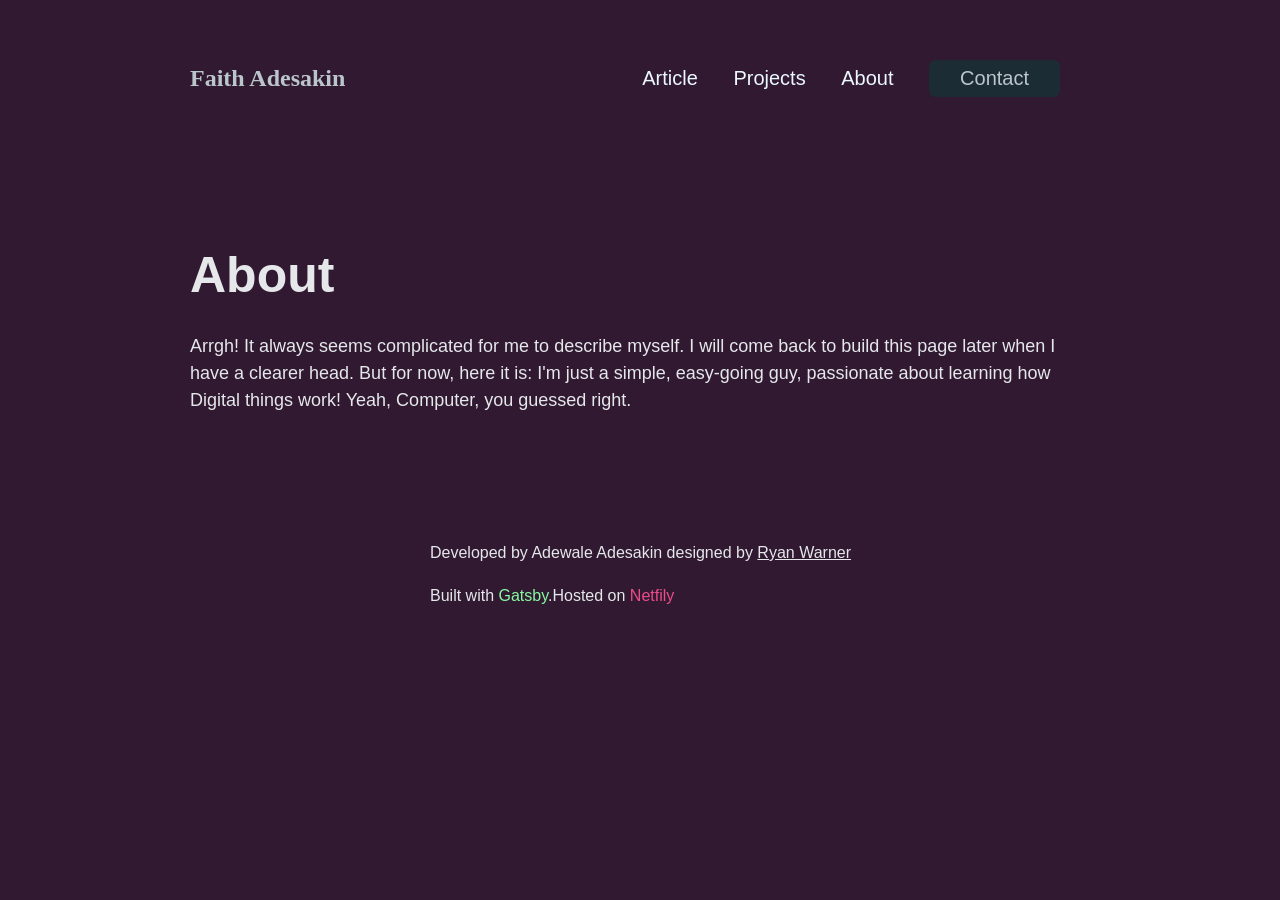
<file: portfolio/portfolio/about.html>
<head>
      <meta charset="UTF-8">
  <meta name="viewport" content="width=device-width, initial-scale=1.0">
  <title>About me</title>
  <link href="https://fonts.googleapis.com/css2?family=Allura&display=swap">
  <link href="app.css" rel="stylesheet" />
  <style>
    nav>ul>li {
      display: inline-block;
    }

    .nav-item {
      margin-right: 1.5rem;
      color: #Ecf8FF;
    }

    .nav-link {
      text-decoration: none;
      font-size: 1rem;
      font-style: normal;
      font-weight: 500;
      line-height: normal;
      color: inherit;
    }

    .btn {
      background-color: rgb(28, 44, 53);
      border-radius: 7px;
      border-color: #6e96ac;
      color: #BBC6CC;
      font-size: 17px;
      padding-left: 31px;
      padding-right: 31px;
      padding-top: 7px;
      padding-bottom: 7px;

    }

    .About:hover {
      color: #EA4C89;

    }

    .article:hover {
      color: red;
    }

    .Faith {
      font-family: "Allura", cursive;
      font-weight: 900;
      font-style: normal;
      font-size: larger;
    }

    .Faith:hover {
      color: #82F9A1;

    }

    /* :hover {
             color: #82F9A1;
      }*/


    .btn:hover {
      color: #87f9a1;
      background-color: rgb(37, 48, 54);
    }
  </style>
</head>

<body class="bg-primary text-white container">
  <header class="container" style="display: flex; justify-content: space-between; align-items: center; padding:40px 0;">
    <h1 class="Faith">Faith Adesakin</h1>
    <nav>
      <ul>
        <li class="nav-item article"><a href="article.html" class="nav-link">
            Article</a></li>
        <li class="nav-item project"><a class="nav-link" href="#">Projects</a></li>
        <li class="nav-item About"><a class="nav-link" href="#">About</a></li>
        <li class="nav-item btn"><a class="nav-link " href="#">Contact</a></li>
      </ul>
    </nav>
  </header>

  <h1 class="text-size4">About</h1>
  <h2 class="font-weight">Arrgh! It always seems complicated for me to describe myself. I will come back to build this
    page later when I have a clearer head. But for now, here it is: I'm just a simple, easy-going guy, passionate about
    learning how Digital things work! Yeah, Computer, you guessed right.</h2>
    
    <footer class="footer tex">
      <p>Developed by <span class="text-white">Adewale Adesakin</span> designed by
        <a href="https://www.figma.com/community/file/824810955262478067"
          class="font-medium text-white remove-underline">Ryan Warner</a>
      </p>
      Built with<span class="text-green"> Gatsby</span>.Hosted on<span class="text-red"> Netfily </span>
    </footer>
  
</body>

</html>
</file>
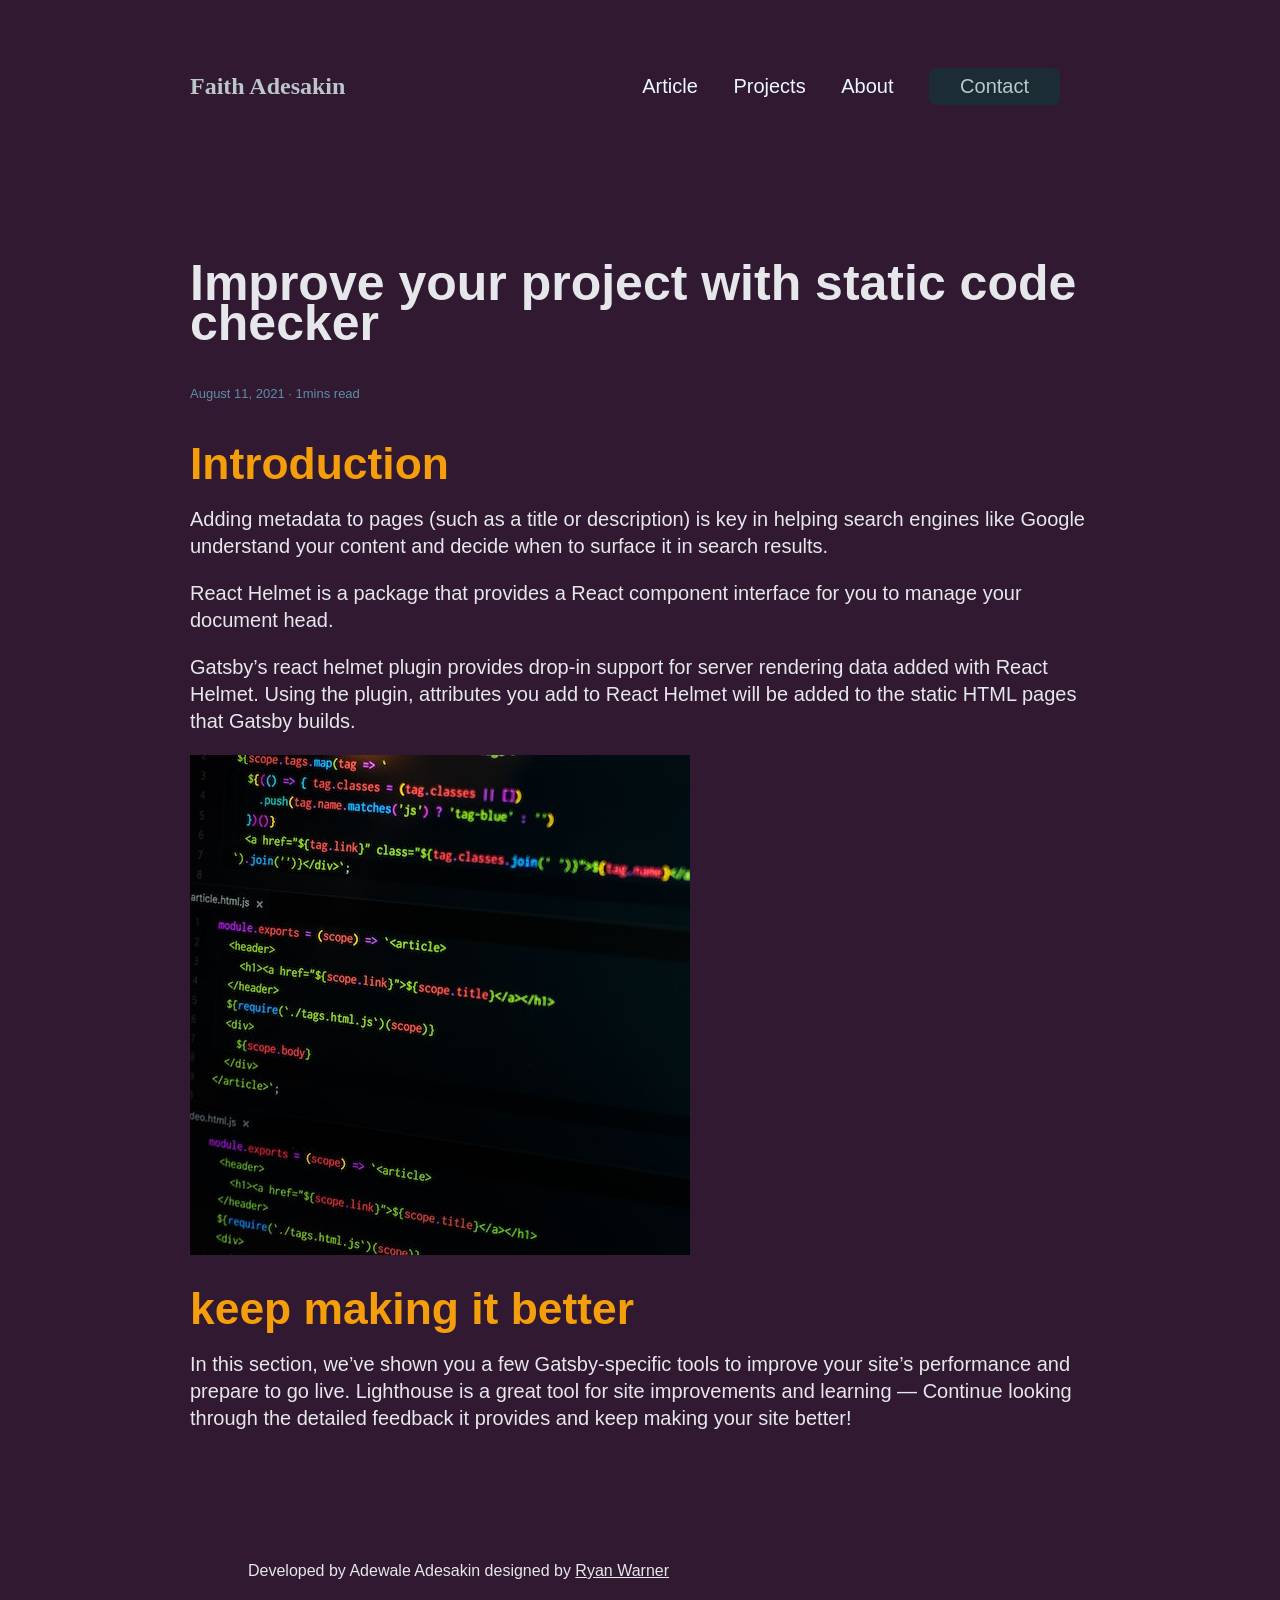
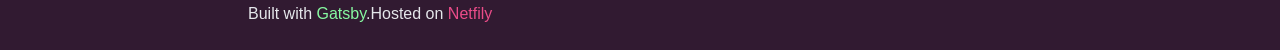
<file: portfolio/portfolio/readmore.html>
<html lang="en">

<head>
  <meta charset="UTF-8">
  <meta name="viewport" content="width=device-width, initial-scale=1.0">
  <title>About Faith</title>
  <link href="https://fonts.googleapis.com/css2?family=Allura&display=swap">
  <link href="app.css" rel="stylesheet">
  <style>
    nav>ul>li {
      display: inline-block;
    }

    .nav-item {
      margin-right: 1.5rem;
      color: #Ecf8FF;
    }

    .nav-link {
      text-decoration: none;
      font-size: 1rem;
      font-style: normal;
      font-weight: 500;
      line-height: normal;
      color: inherit;
    }

    .btn {
      background-color: rgb(28, 44, 53);
      border-radius: 7px;
      border-color: #6e96ac;
      color: #BBC6CC;
      font-size: 17px;
      padding-left: 31px;
      padding-right: 31px;
      padding-top: 7px;
      padding-bottom: 7px;

    }

    .About:hover {
      color: #EA4C89;

    }

    .article:hover {
      color: red;
    }

    .Faith {
      font-family: "", cursive;
      font-weight: 900;
      font-style: normal;
      font-size: larger;
    }

    .Faith:hover {
      color: #82F9A1;

    }

    .font {
      font-family: ost;
    }

    /* :hover {
             color: #82F9A1;
      }*/


    .btn:hover {
      color: #87f9a1;
      background-color: rgb(37, 48, 54);
    }
  </style>
</head>

<body class="bg-primary text-white">

  <header class="container" style="display: flex; justify-content: space-between; align-items: center; padding:40px 0;">
    <h1 class="Faith">Faith Adesakin</h1>
    <nav>
      <ul>
        <li class="nav-item article"><a href="article.html" class="nav-link">
            Article</a></li>
        <li class="nav-item project"><a class="nav-link" href="#">Projects</a></li>
        <li class="nav-item About"><a class="nav-link" href="about.html">About</a></li>
        <li class="nav-item btn"><a class="nav-link " href="#">Contact</a></li>
      </ul>
    </nav>
  </header>
  <div class="container">
  <p class="text-size4 container">
    Improve your project with static code checker</p>
  <h2 class="text-size2"> August 11, 2021 · 1mins read</h2>
  <h3 class="text-size5">Introduction</h3>
  Adding metadata to pages (such as a title or description) is key in helping search engines like Google understand your
  content and decide when to surface it in search results.

  <p> React Helmet is a package that provides a React component interface for you to manage your
    document head.</p>

  <p>Gatsby’s react helmet plugin provides drop-in support for server rendering data added with React Helmet.
  Using the plugin, attributes you add to React Helmet will be added to the static HTML pages that Gatsby builds.</p> 
  <img src="related-3.jpg"/>



  <h2 class="text-size5 container"> keep making it better</h2>
  In this section, we’ve shown you a few Gatsby-specific tools to improve your site’s performance and prepare to go
  live.

  Lighthouse is a great tool for site improvements and learning — Continue looking through the detailed
  feedback it provides and keep making your site better!
</div>
</body>  
<footer class="footer tex">
    <p>Developed by <span class="text-white">Adewale Adesakin</span> designed by
      <a href="https://www.figma.com/community/file/824810955262478067"
        class="font-medium text-white remove-underline">Ryan Warner</a>
    </p>
    Built with<span class="text-green"> Gatsby</span>.Hosted on<span class="text-red"> Netfily </span>
</footer>



</html>
</file>
<file: portfolio/portfolio/app.css>
html,
body {
       font-family: "Jost", sans-serif;
       font-optical-sizing: auto;
       font-size: 20px;
       line-height: 27px;

}

.bg-primary {
       background-color: #311a31;
}

nav>ul>li {
       display: inline-block;
}

.weight {
       font-weight: bolder;
}

.nav-item {
       margin-right: 1.5rem;
       color: #BBC6CC;
}

.nav-link {
       text-decoration: none;
       font-size: 1rem;
       font-style: normal;
       font-weight: 500;
       line-height: normal;
       color: inherit;
}

.nave-link:hover {
       show
}

.btn {
       background-color: rgb(28, 44, 53);
       border-radius: 7px;
       border-color: #6e96ac;
       color: #BBC6CC;
       font-size: 17px;
       padding-left: 31px;
       padding-right: 31px;
       padding-top: 7px;
       padding-bottom: 7px;


}

.About:hover {
       color: #EA4C89;

}

.article:hover {
       color: red;
}

.Faith {
       font-family: "Allura", cursive;
       font-weight: 900;
       color: #BBC6CC;
       font-size: larger;
}

.Faith:hover {
       color: #82F9A1;

}

/* :hover {
        color: #82F9A1;
 }*/


.btn:hover {
       color: #87f9a1;
       background-color: rgb(37, 48, 54);
}

.recent-articles {
       font-size: 1.2rem;
       line-height: 1.7rem;
       color: rgb(201, 226, 240);
       margin-top: 3.2rem;
       font: bold;
       font-weight: 700;
       font-family: jost, sans-serif;
       margin-bottom: 30px;
}

.line {
       border-bottom: rgba(28, 44, 53, 1);
}

.uppercase-text-sm {
       font-size: .87rem;
       color: inherit;
       text-transform: uppercase;
       margin-left: 34rem;
       display: inline;
       text-decoration: none;
       font-weight: 100;
       font-size: 10.5px;

}

.project-contd {
       font-size: 1.2rem;
       line-height: 1.7rem;
       color: rgb(201, 226, 240);
       margin-top: 3.2rem;
       font: bold;
       font-weight: 700;
       font-family: jost, sans-serif;
}

.margin {
       margin-left: 220px;
}

.font-weight {
       font-size: 25px;
       font-weight: 200;
}

.text-transform {
       text-transform: none;
}

.padding {
       padding-left: 120px;
       padding-right: 120px;
}

.sub-date {
       margin-top: 40px;
       margin-bottom: 50px;
       padding-left: 35px;
}

.font-weight {
       font-family: "Jost", sans-serif;
       font-size: larger;
       font-weight: bolder;
       margin-bottom: 0;
}

.footer {
       font-size: 20px;
       margin-top: 125px;
       padding-left: 240px;
       font-size: medium;
       padding-bottom: 15px;
}

.text-color {
       color: #BBC6CC;
}

.img-margin {
       margin-right: 3px;
}

.padding-img {
       padding-right: 20px;
}

.underline-1 {
       text-decoration: underline #EA4C89;
}

.underline-2 {
       text-decoration: underline #82F9A1;
}

.lower-case {
       text-transform: lowercase;
}

.text-green {
       color: #87f9a1;
}

.chat-padding {
       padding-top: 400rem;
}

.aling {
       text-align: center;
       margin-top: 1.9rem;
}

.font-weight {
       font-weight: 400;
}

/*
* Text Styles
*/
.text-white {
       color: rgba(229, 231, 235, 1);
}

.text-glow-10-2 {
       color: #B0FBBC;

}

.text-glow-20 {
       color: #82F9A1;
       font-size: 50px;
}

.text-glow-10 {
       color: #70accf;
       font-size: 50;
}

.text-red {
       color: #EA4C89;
}

.text-blue {
       color:
}

.h3-2 {
       font-weight: 700;
       margin-bottom: 10px;
       margin-left: ;
}

.space {
       margin-right: 15px;
}

.h3-2:hover {
       color: #B0FBBC;
}

.h4-2:hover {
       /* color:; */
}

.w-1\/19 {
       /* margin-left: ; */
}

.font-weight {
       font-weight: 200;
       font-size: 18px
}

.g-color {
       color: #BBC6CC;
       background-color: #111A20;
}

.text-size2 {
       color: rgba(94, 140, 167, 1);
       font-size: small;
       margin-bottom: 40px;
       line-height: 1.25rem;
       font-weight: 200;


}

.font-margin {
       margin-bottom: 40px;
}

.justify-between {
       color: #BBC6CC;
       margin-right: 2.2rem;
}

.aling-center {
       text-align: center;
       background-color: rgb(28, 44, 53);
       border-radius: 7px;
       border-color: #6e96ac;
       color: #BBC6CC;
       font-size: 17px;
       padding-left: 31px;
       padding-right: 31px;
       padding-top: 7px;
       padding-bottom: 7px;
       margin-top: 1.10rem;
}

.t .signature {
       font: c;
}

.aling-center:hover {
       color: #82F9A1;
       background-color: #1d262b;
}

.text-size-3 {
       font-size: 1.25rem;
       line-height: 1.75rem;
       margin-bottom: 10.25rem;
       margin-top: .25rem;
       font-weight: bolder;
}

.justify-between2 {
       color: #BBC6CC;
       margin-left: 20.5rem;
       margin-top: 40px;
}

.text-grey {
       color: #BBC6CC;
}

.text-blue {
       color: rgb(28, 44, 53);
       border-radius: 12px;
}

.open-button {
       background-color: rgb(28, 44, 53);
       border-radius: 7px;
       border-color: #6e96ac;
       color: #BBC6CC;
       font-size: 17px;
       padding-left: 31px;
       padding-right: 31px;
       padding-top: 7px;
       padding-bottom: 7px;

}

.cntv {
       background-color: rgb(28, 44, 53);
       margin-left: 0rem;
       border-radius: 7px;
       padding-left: 40px;
       padding-right: 40px;
       padding-top: 2.6rem;
       padding-bottom: 2.6rem;
       font-size: small;
       border-left: red solid;
       margin-bottom: 2.5rem;
       margin-block-start: 1.5em;
       margin-block-end: 1.5em;
}

.open-button:hover {
       color: #87f9a1;
       background-color: rgb(37, 48, 54);
}


.text-underlined {
       text-decoration: u nderline;
}

.heading-1 {
       font-size: 2.4rem;
       font-weight: 700;
       line-height: 3.2rem;
       margin-bottom: .75rem;
}

.heading-2 {
       font-size: 1.8rem;
       font-weight: 500;
       margin: .8em 0;
}

.text-shadow-1 {
       text-shadow: 0px 0px 76px rgba(188, 251, 195, .30);
       margin-bottom: .7599rem;
}

/*
* Containers and Layouts
*/
.container {
       max-width: 900px;
       margin: 0 auto;
}


.adjust {
       margin-top: 60px;
       margin-bottom: 100px;
}

.w-52\/49 {
       margin: 40px;
       /* text-decoration: ; */
       font-size: 1.8rem;
}

.w-529\/49 {
       margin: 10px;
       font-size: 15px;
       text-align: left;
}


.w-1\/4 {
       color: #70accf;
       font-family: Arial, Helvetica, sans-serif
}

.split {
       /*text-decoration: underline;*/
       margin-right: 20.10rem;
}

.und {
       text-decoration-line: unset;
}

.w-1\/4-2 {
       color: #70accf;
       margin-left: 20.5rem;
}

.w-1\/4-3 {
       color: #70accf;
       margin-left: 2.2rem;
}

.text-size4 {
       font-size: 50px;
       margin-top: 4.9rem;
       font-weight: 700;
       line-height: 40px;
       margin-bottom: 1.9rem;
}

.About:hover {
       color: #EA4C89;

}

.article:hover {
       color: red;
}

.Faith:hover {
       color: #82F9A1;
}

.project:hover {
       color: #82F9A1;
}

.text-size5 {
       font-size: 2.22rem;
       line-height: 1.75rem;
       margin-bottom: 1.25rem;
       margin-top: .25rem;
       color: rgba(245, 158, 11, 1);
       margin-top: 1.8rem;
}

.aling {
       text-align: center;
}

.w-15\/12 {
       font-size: 8 px;
       text-align: left;

}

.w-1\/3 {
       padding-left: 45px;
       text-align: left;
}

/* padding for the span*/
.padding-span {
       padding-left: 15rem;
       padding-right: 14rem;
       padding-bottom: 1.2rem;
}

.chat {
       background-color: rgb(28, 44, 53);
       padding-right: 80px;
       /*border-radius: 7px;*/
       padding-right: 100px;
       padding-bottom: 7rem;
       line-height: 24px;
       text-align: center;
       text-size-adjust: 100%;
       padding-left: 100px;
       padding-top: 7rem;
       box-sizing: border-box;
       display: block;
       text-align: center;
       /* box-sizing: border-box;*/
       line-height: 24px;
       /*margin-block-end: 24px;*/
       border-image-repeat: stretch;
       border-image-slice: 100%;

}

.chat-button2 {
       color: #ECF8FF;
       background-color: #111A20;
       border-color: #70accf;
       padding-left: 31px;
       padding-right: 31px;
       padding-top: 7px;
       padding-bottom: 7px;
       border-radius: 7px;
       font-weight: 900;
       font-weight: 500;
}

.chat-button2:hover {
       color: #82F9A1;
       background-color: #1d262b;
}

.disccus {
       font-size: 1.2rem;
}

.copywright {
       font-size: xx-small;
       margin-top: 40px;
}

.all {
       background-color: rgb(28, 44, 53);
       padding-left: 2.9rem;
       padding-right: 2.9rem;
       padding-top: 0.01rem;
       border-radius: 10px;
       margin-top: 12px;
       margin-left: 1px;

}

.chat-button {
       background-color: #82F9A1;
       border-color: #82F9A1;
       padding-left: 31px;
       padding-right: 31px;
       padding-top: 7px;
       padding-bottom: 7px;
       border-radius: 9px;
       font-weight: 500;
}

.My-Blog-Articles:hover {
       color: red;
}

.chat-button:hover {
       background-color: rgb(28, 44, 53);
       border-color: rgb(28, 44, 53);
       color: #ECF8FF;
}

.w-1\/6 {
       margin-top: 40px;
       font-size: 1.8rem;
       text-align: left;

}

.w-1\/7 {
       font-size: 1.8rem;
       margin-top: 40px;
       text-align: left;
}

.h4 {
       margin-left: 100px;
       font-size: small;
}

.w-1\/8 {
       font-size: 20px;
       margin-top: 40px;
       text-align: left;
       background-color: rgb(28, 44, 53);
       border-radius: 7px;
       border-left: solid;
       border-color: red;
       line-height: 30px;
       padding-left: 1.8rem;


}

.text-size {
       margin-right: 70px;
       vertical-align: baseline;
       padding-right: 70px;
       text-decoration: underline;

}
</file>
